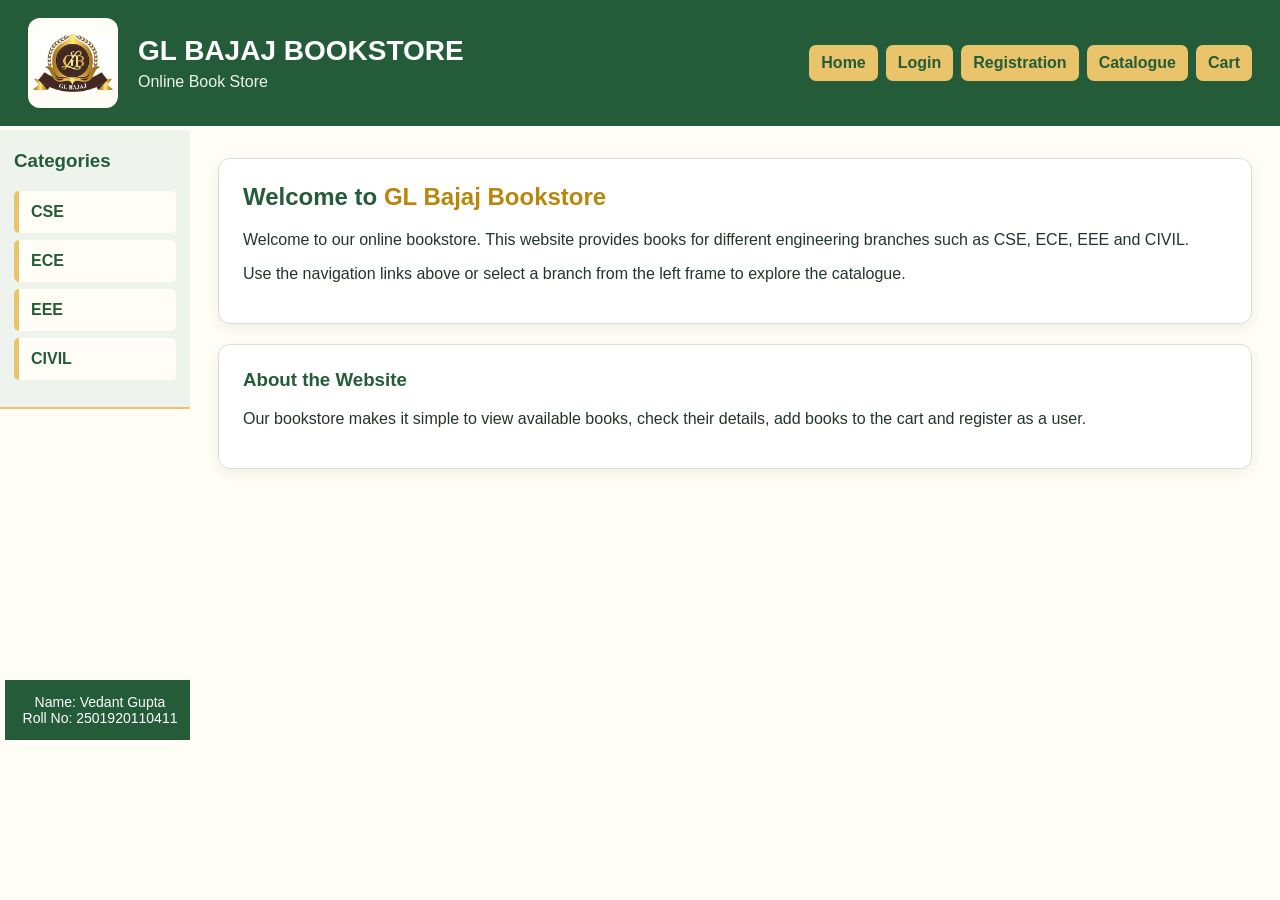
<file: index.html>
<!doctype html>
<html lang="en">
  <head>
    <meta charset="UTF-8" />
    <meta name="viewport" content="width=device-width, initial-scale=1.0" />
    <title>Online Bookstore</title>
    <link rel="stylesheet" href="styles.css" />
  </head>
  <body>
    <iframe
      src="top.html"
      name="topFrame"
      title="Top Frame"
      style="width: 100%; height: 126px; border: 0"
    >
    </iframe>
    <div style="display: grid; grid-template-columns: 190px 1fr">
      <iframe
        src="left.html"
        name="leftFrame"
        title="Left Frame"
        style="width: 100%; height: 100%; min-height: 650px; border: 0"
      ></iframe>
      <iframe
        src="home-content.html"
        name="rightFrame"
        title="Right Frame"
        style="width: 100%; height: 100%; min-height: 650px; border: 0"
      ></iframe>
    </div>
  </body>
</html>
</file>
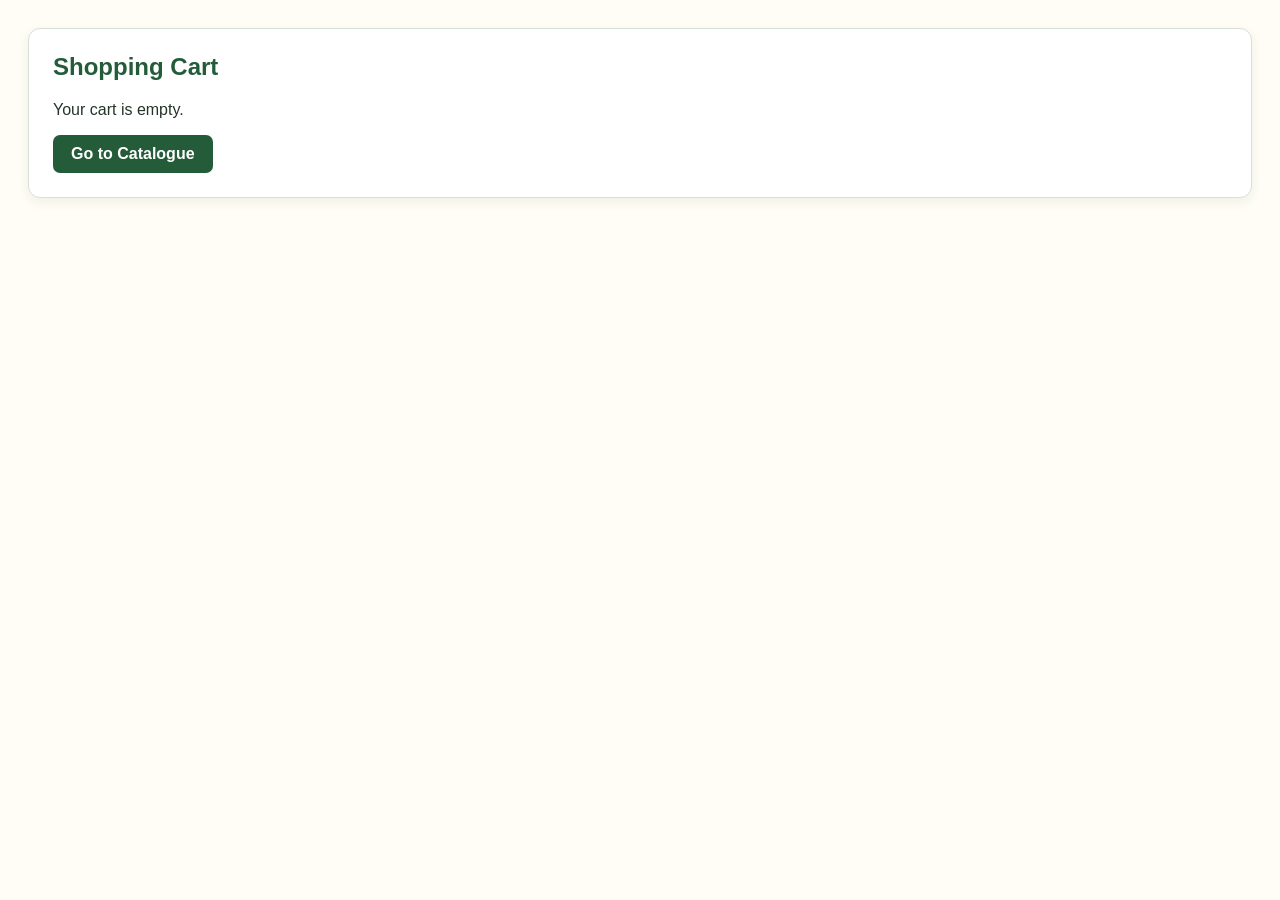
<file: cart.html>
<!doctype html>
<html lang="en">
  <head>
    <meta charset="UTF-8" />

    <meta name="viewport" content="width=device-width, initial-scale=1.0" />

    <title>Cart</title>

    <link rel="stylesheet" href="styles.css" />
  </head>

  <body>
    <main class="content">
      <div class="card">
        <h2>Shopping Cart</h2>

        <div id="cartContent"></div>
      </div>
    </main>

    <script src="script.js"></script>
  </body>
</html>
</file>
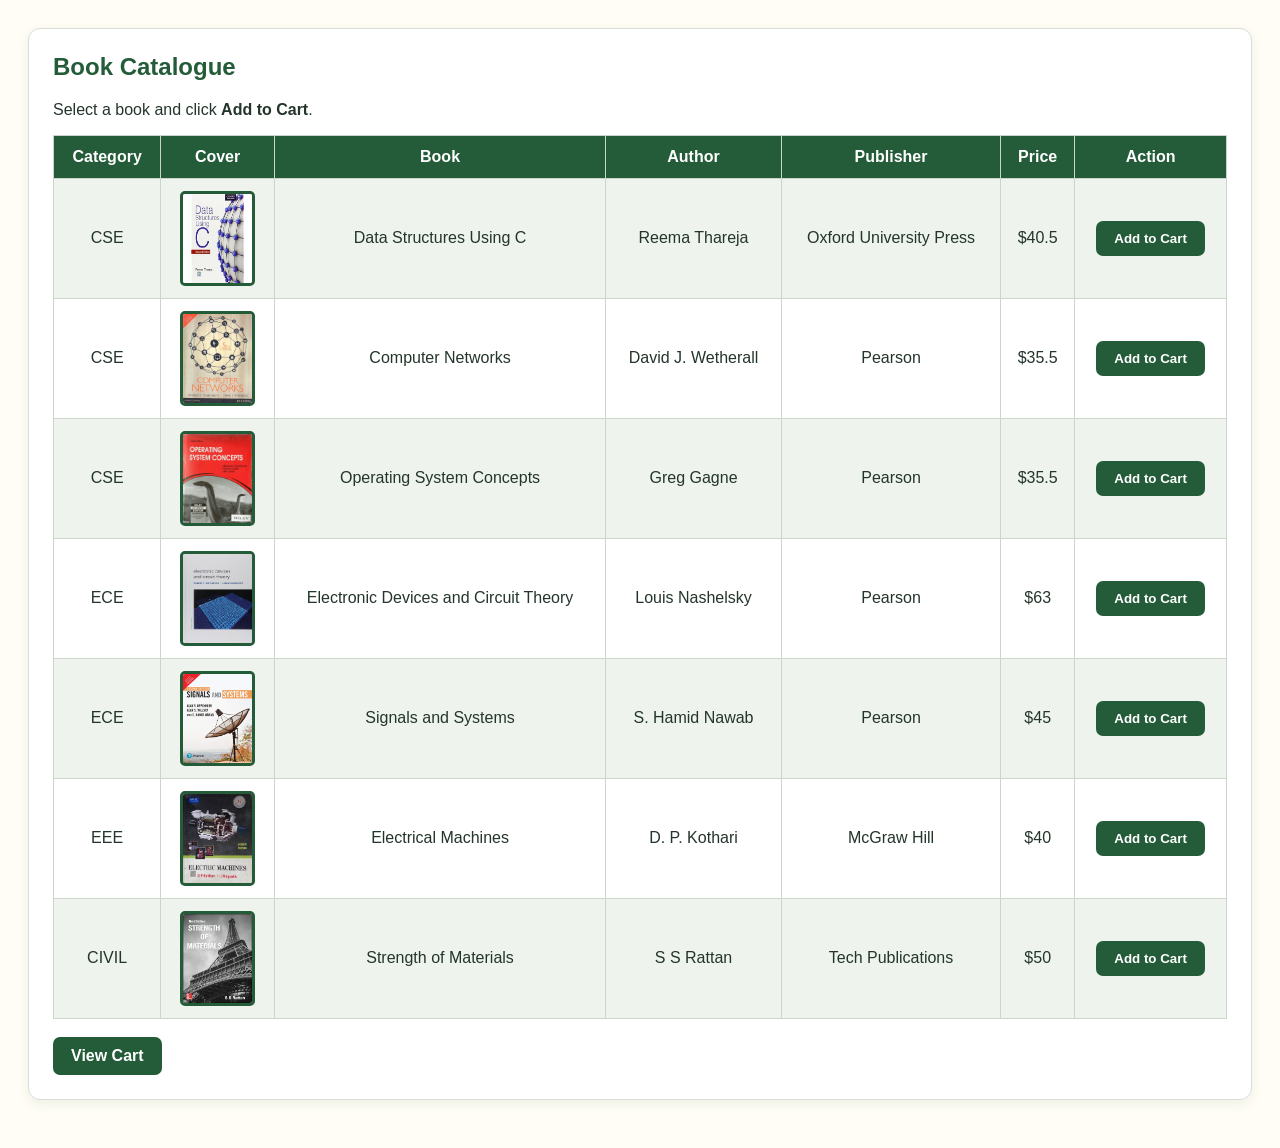
<file: catalogue.html>
<!doctype html>
<html lang="en">
  <head>
    <meta charset="UTF-8" />

    <meta name="viewport" content="width=device-width, initial-scale=1.0" />

    <title>Catalogue</title>

    <link rel="stylesheet" href="styles.css" />
  </head>

  <body>
    <main class="content">
      <div class="card">
        <h2>Book Catalogue</h2>

        <p>
          Select a book and click
          <b>Add to Cart</b>.
        </p>

        <table>
          <tr>
            <th>Category</th>
            <th>Cover</th>
            <th>Book</th>
            <th>Author</th>
            <th>Publisher</th>
            <th>Price</th>
            <th>Action</th>
          </tr>

          <tr id="cse">
            <td>CSE</td>

            <td>
              <img src="BookCovers/cse1.jpg" class="book-cover" alt="book" />
            </td>
            <td>Data Structures Using C</td>
            <td>Reema Thareja</td>
            <td>Oxford University Press</td>
            <td>$40.5</td>
            <td>
              <button
                class="btn"
                onclick="
                  addToCart(
                    'Data Structures Using C',
                    'Reema Thareja',
                    'Oxford University Press',
                    40.5,
                  )
                "
              >
                Add to Cart
              </button>
            </td>
          </tr>

          <tr>
            <td>CSE</td>

            <td>
              <img src="BookCovers/cse2.jpg " class="book-cover" alt="book" />
            </td>
            <td>Computer Networks</td>
            <td>David J. Wetherall</td>
            <td>Pearson</td>
            <td>$35.5</td>
            <td>
              <button
                class="btn"
                onclick="
                  addToCart(
                    'Computer Networks',
                    'David J. Wetherall',
                    'Pearson',
                    35.5,
                  )
                "
              >
                Add to Cart
              </button>
            </td>
          </tr>

          <tr>
            <td>CSE</td>

            <td>
              <img src="BookCovers/cse3.jpg" class="book-cover" alt="book" />
            </td>
            <td>Operating System Concepts</td>
            <td>Greg Gagne</td>
            <td>Pearson</td>
            <td>$35.5</td>
            <td>
              <button
                class="btn"
                onclick="
                  addToCart(
                    'COperating System Concepts',
                    'Greg Gagne',
                    'Wiley',
                    38.5,
                  )
                "
              >
                Add to Cart
              </button>
            </td>
          </tr>

          <tr id="ece">
            <td>ECE</td>

            <td>
              <img src="BookCovers/ece1.jpg" class="book-cover" alt="book" />
            </td>
            <td>Electronic Devices and Circuit Theory</td>
            <td>Louis Nashelsky</td>
            <td>Pearson</td>
            <td>$63</td>
            <td>
              <button
                class="btn"
                onclick="
                  addToCart(
                    'Electronic Devices and Circuit Theory',
                    'Louis Nashelsky',
                    'Pearson',
                    63,
                  )
                "
              >
                Add to Cart
              </button>
            </td>
          </tr>

          <tr id="ece">
            <td>ECE</td>

            <td>
              <img src="BookCovers/ece2.jpg" class="book-cover" alt="book" />
            </td>
            <td>Signals and Systems</td>
            <td>S. Hamid Nawab</td>
            <td>Pearson</td>
            <td>$45</td>
            <td>
              <button
                class="btn"
                onclick="
                  addToCart(
                    'Signals and Systems',
                    'S. Hamid Nawab',
                    'Pearson',
                    45,
                  )
                "
              >
                Add to Cart
              </button>
            </td>
          </tr>

          <tr id="eee">
            <td>EEE</td>

            <td>
              <img src="BookCovers/eee.jpg" class="book-cover" alt="book" />
            </td>
            <td>Electrical Machines</td>
            <td>D. P. Kothari</td>
            <td>McGraw Hill</td>
            <td>$40</td>
            <td>
              <button
                class="btn"
                onclick="
                  addToCart(
                    'Electrical Machines',
                    'D. P. Kotharir',
                    'McGraw Hill',
                    40,
                  )
                "
              >
                Add to Cart
              </button>
            </td>
          </tr>

          <tr id="civil">
            <td>CIVIL</td>
            <td>
              <img src="BookCovers/civil.jpg" class="book-cover" alt="book" />
            </td>
            <td>Strength of Materials</td>
            <td>S S Rattan</td>
            <td>Tech Publications</td>
            <td>$50</td>
            <td>
              <button
                class="btn"
                onclick="
                  addToCart(
                    'Strength of Materials',
                    'S S Rattan',
                    'Laxmi Publicationss',
                    50,
                  )
                "
              >
                Add to Cart
              </button>
            </td>
          </tr>
        </table>

        <br />

        <a class="btn" href="cart.html" target="rightFrame"> View Cart </a>
      </div>
    </main>

    <script src="script.js"></script>
  </body>
</html>
</file>
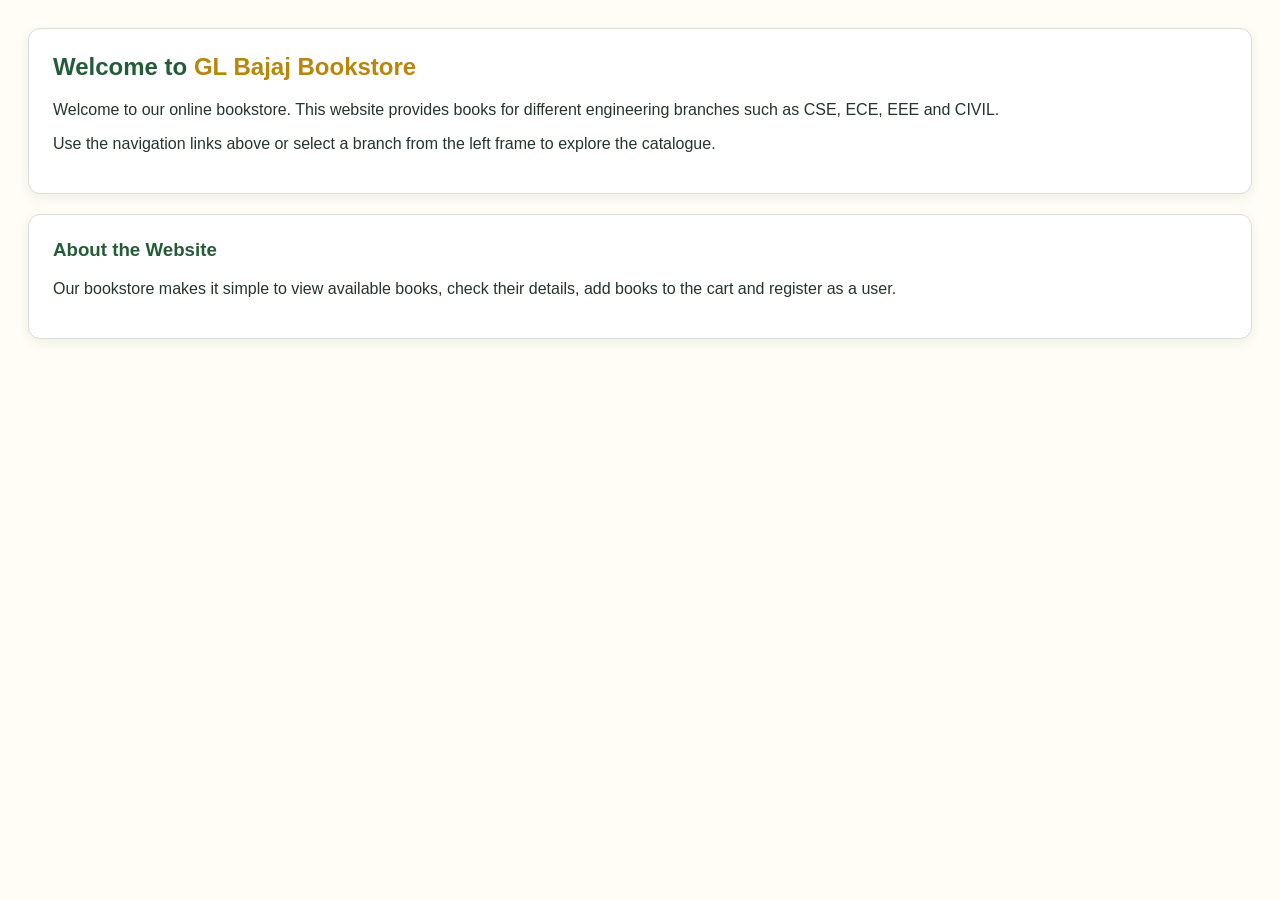
<file: home-content.html>
<!doctype html>
<html lang="en">
  <head>
    <meta charset="UTF-8" />
    <title>Home Content</title>
    <link rel="stylesheet" href="styles.css" />
  </head>
  <body>
    <main class="content">
      <div class="card">
        <h2>Welcome to <span class="gold">GL Bajaj Bookstore</span></h2>
        <p>
          Welcome to our online bookstore. This website provides books for
          different engineering branches such as CSE, ECE, EEE and CIVIL.
        </p>
        <p>
          Use the navigation links above or select a branch from the left frame
          to explore the catalogue.
        </p>
      </div>
      <div class="card">
        <h3>About the Website</h3>
        <p>
          Our bookstore makes it simple to view available books, check their
          details, add books to the cart and register as a user.
        </p>
      </div>
    </main>
  </body>
</html>
</file>
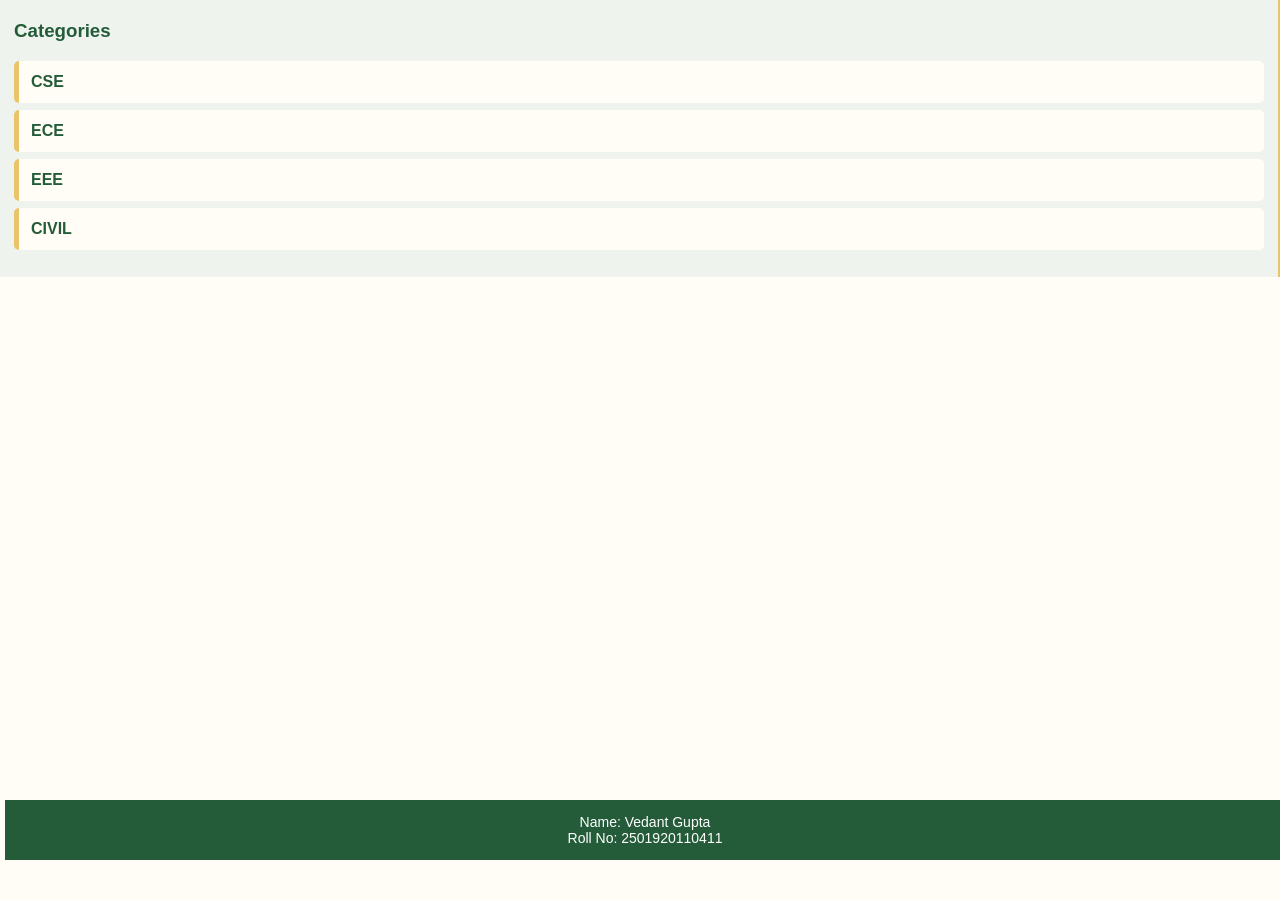
<file: left.html>
<!doctype html>
<html lang="en">
  <head>
    <meta charset="UTF-8" />
    <title>Left Frame</title>
    <link rel="stylesheet" href="styles.css" />
  </head>
  <body>
    <aside class="sidebar">
      <h3>Categories</h3>
      <a href="catalogue.html#cse" target="rightFrame">CSE</a>
      <a href="catalogue.html#ece" target="rightFrame">ECE</a>
      <a href="catalogue.html#eee" target="rightFrame">EEE</a>
      <a href="catalogue.html#civil" target="rightFrame">CIVIL</a>
    </aside>
    <footer class="footer">
      <p>Name: Vedant Gupta <br />Roll No: 2501920110411</p>
    </footer>
  </body>
</html>
</file>
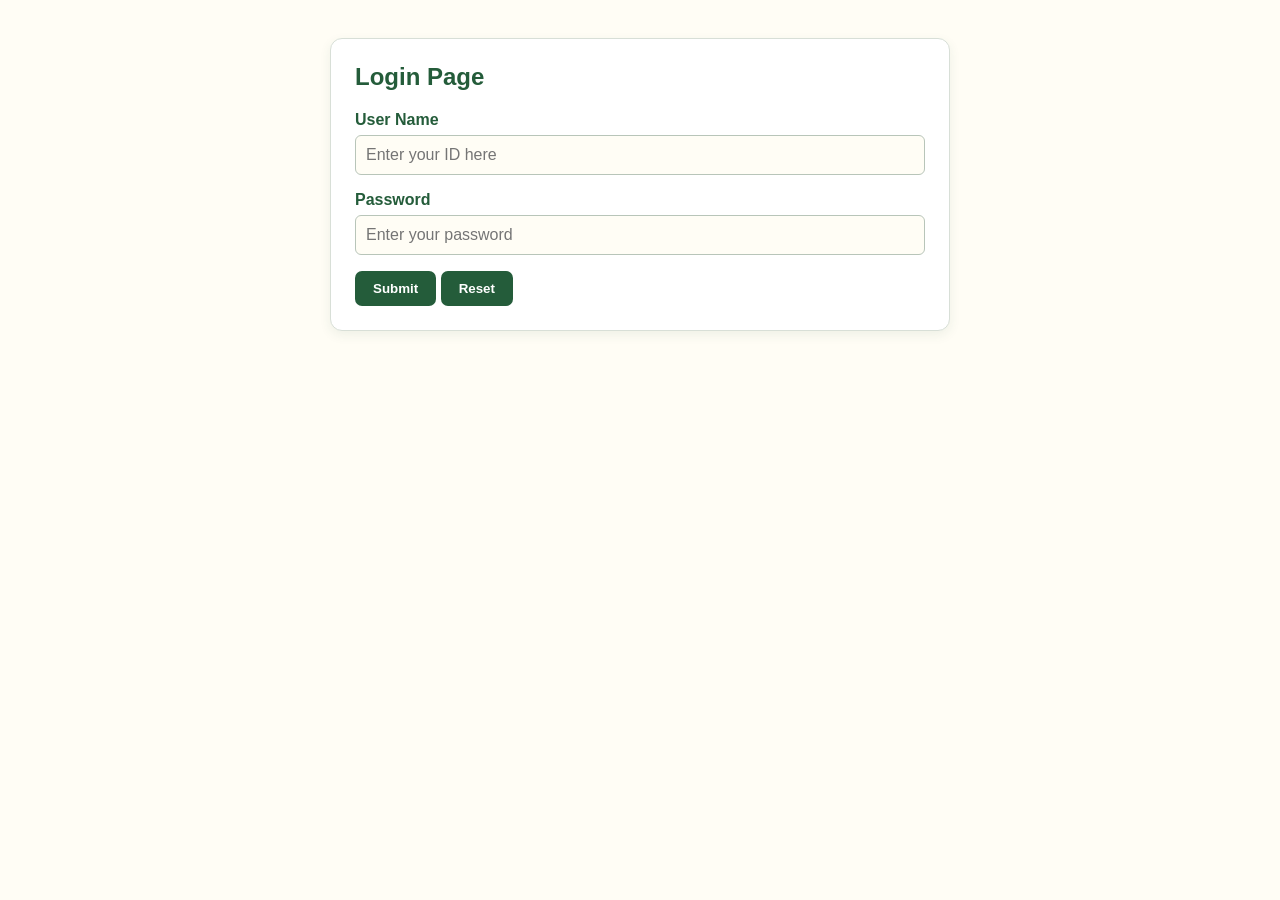
<file: login.html>
<!doctype html>
<html lang="en">
  <head>
    <meta charset="UTF-8" />
    <meta name="viewport" content="width=device-width, initial-scale=1.0" />
    <title>Login</title>
    <link rel="stylesheet" href="styles.css" />
  </head>
  <body>
    <main class="content">
      <div class="card form-box">
        <h2>Login Page</h2>
        <form>
          <div class="form-group">
            <label for="loginId">User Name</label>
            <input type="text" id="loginId" placeholder="Enter your ID here" />
          </div>
          <div class="form-group">
            <label for="password">Password</label>
            <input
              type="password"
              id="password"
              placeholder="Enter your password"
            />
          </div>
          <button class="btn" type="submit">Submit</button>
          <button class="btn" type="reset">Reset</button>
        </form>
      </div>
    </main>
  </body>
</html>
</file>
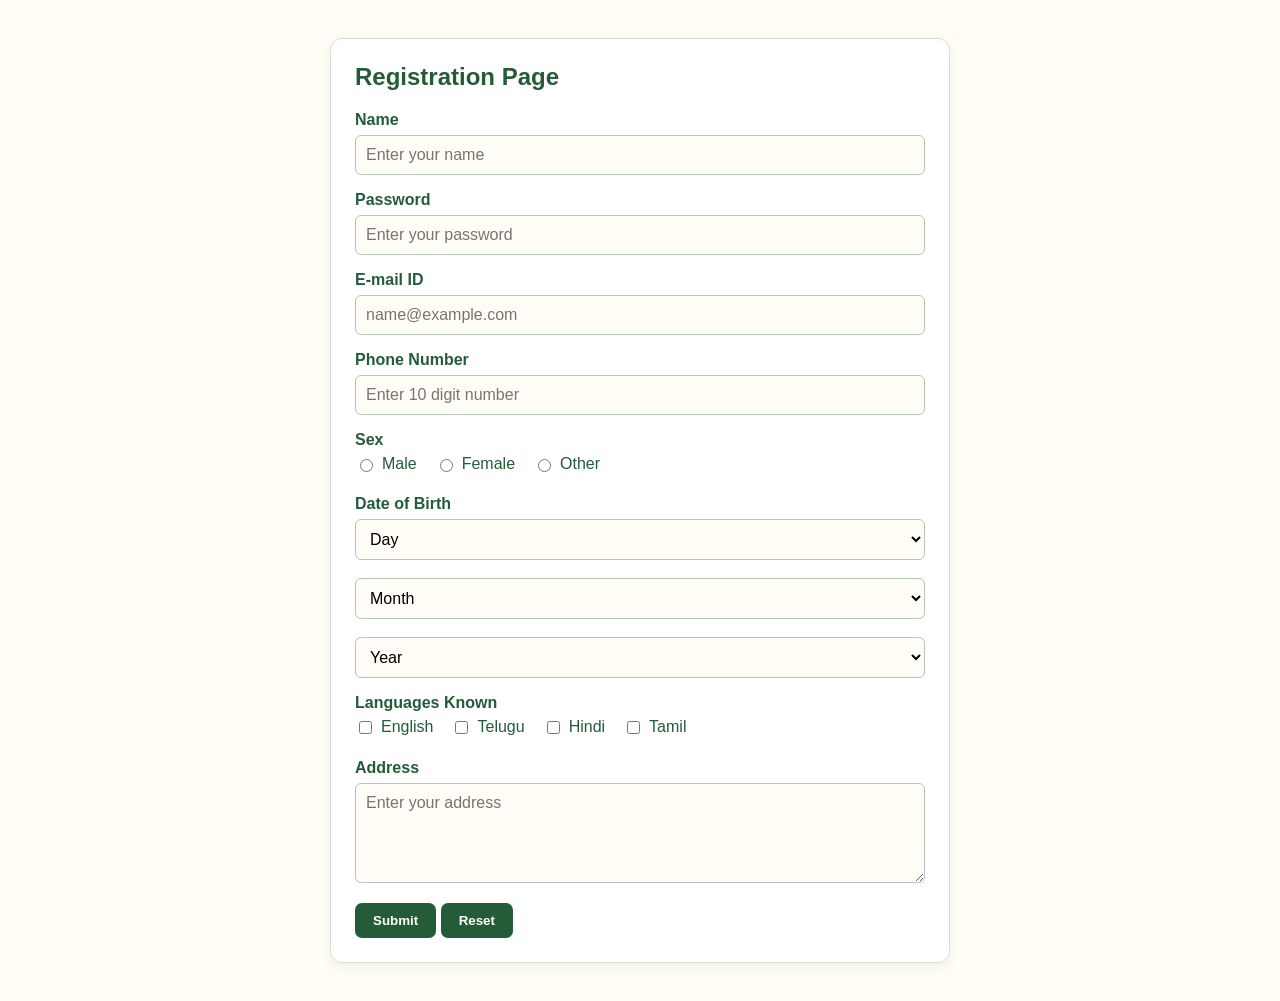
<file: registration.html>
<!doctype html>
<html lang="en">
  <head>
    <meta charset="UTF-8" />
    <meta name="viewport" content="width=device-width, initial-scale=1.0" />
    <title>Registration</title>
    <link rel="stylesheet" href="styles.css" />
  </head>
  <body>
    <main class="content">
      <div class="card form-box">
        <h2>Registration Page</h2>
        <form id="registrationForm" onsubmit="return validateRegistration();">
          <div class="form-group">
            <label for="name">Name</label>
            <input type="text" id="name" placeholder="Enter your name" />
          </div>
          <div class="form-group">
            <label for="regPassword">Password</label>
            <input
              type="password"
              id="regPassword"
              placeholder="Enter your password"
            />
          </div>
          <div class="form-group">
            <label for="email">E-mail ID</label>
            <input type="email" id="email" placeholder="name@example.com" />
          </div>
          <div class="form-group">
            <label for="phone">Phone Number</label>
            <input type="tel" id="phone" placeholder="Enter 10 digit number" />
          </div>
          <div class="form-group">
            <label>Sex</label>
            <div class="inline">
              <label><input type="radio" name="sex" value="male" /> Male</label>
              <label
                ><input type="radio" name="sex" value="female" /> Female</label
              >
              <label
                ><input type="radio" name="sex" value="other" /> Other</label
              >
            </div>
          </div>
          <div class="form-group">
            <label>Date of Birth</label>
            <div class="inline">
              <select>
                <option>Day</option>
                <option>1</option>
                <option>2</option>
                <option>3</option>
                <option>4</option>
                <option>5</option>
                <option>6</option>
                <option>7</option>
                <option>8</option>
                <option>9</option>
                <option>10</option>
                <option>11</option>
                <option>12</option>
                <option>13</option>
                <option>14</option>
                <option>15</option>
                <option>16</option>
                <option>17</option>
                <option>18</option>
                <option>19</option>
                <option>20</option>
                <option>21</option>
                <option>22</option>
                <option>23</option>
                <option>24</option>
                <option>25</option>
                <option>26</option>
                <option>27</option>
                <option>28</option>
                <option>29</option>
                <option>30</option>
                <option>31</option>
              </select>
              <select>
                <option>Month</option>
                <option>January</option>
                <option>February</option>
                <option>March</option>
                <option>April</option>
                <option>May</option>
                <option>June</option>
                <option>July</option>
                <option>August</option>
                <option>September</option>
                <option>October</option>
                <option>November</option>
                <option>December</option>
              </select>
              <select>
                <option>Year</option>
                <option>2005</option>
                <option>2006</option>
                <option>2007</option>
                <option>2008</option>
              </select>
            </div>
          </div>
          <div class="form-group">
            <label>Languages Known</label>
            <div class="inline">
              <label
                ><input type="checkbox" name="language" value="english" />
                English</label
              >
              <label
                ><input type="checkbox" name="language" value="telugu" />
                Telugu</label
              >
              <label
                ><input type="checkbox" name="language" value="hindi" />
                Hindi</label
              >
              <label
                ><input type="checkbox" name="language" value="tamil" />
                Tamil</label
              >
            </div>
          </div>
          <div class="form-group">
            <label for="address">Address</label>
            <textarea id="address" placeholder="Enter your address"></textarea>
          </div>
          <button class="btn" type="submit">Submit</button>
          <button class="btn" type="reset">Reset</button>
        </form>
      </div>
    </main>
    <script src="script.js"></script>
  </body>
</html>
</file>
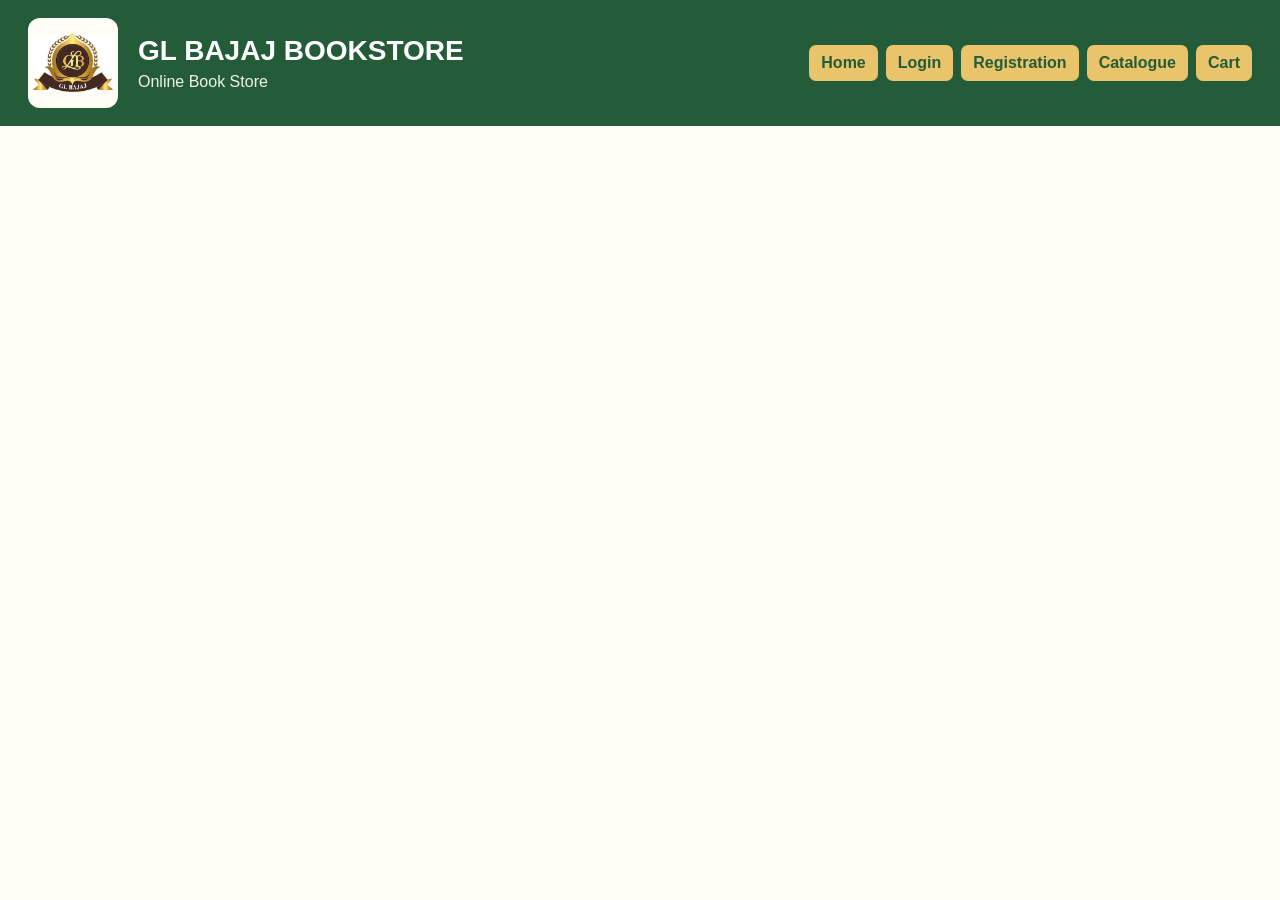
<file: top.html>
<!doctype html>
<html lang="en">
  <head>
    <meta charset="UTF-8" />
    <title>Top Frame</title>
    <link rel="stylesheet" href="styles.css" />
  </head>
  <body>
    <header class="header">
      <img src="GLlogo.jpg" alt="college logo" class="college-logo" />
      <div>
        <h1>GL BAJAJ BOOKSTORE</h1>
        <p>Online Book Store</p>
      </div>
      <nav class="top-links">
        <a href="home-content.html" target="rightFrame">Home</a>
        <a href="login.html" target="rightFrame">Login</a>
        <a href="registration.html" target="rightFrame">Registration</a>
        <a href="catalogue.html" target="rightFrame">Catalogue</a>
        <a href="cart.html" target="rightFrame">Cart</a>
      </nav>
    </header>
  </body>
</html>
</file>
<file: styles.css>
* {
  box-sizing: border-box;
}

body {
  margin: 0;
  font-family: Arial, Helvetica, sans-serif;
  background: #fffdf5;
  color: #24352a;
}

a {
  color: #245c3a;
  text-decoration: none;
}

a:hover {
  color: #b8860b;
}

.page {
  width: 100%;
  min-height: 100vh;
}

.header {
  background: #245c3a;
  color: white;
  padding: 18px 28px;
  display: flex;
  align-items: center;
  gap: 20px;
}

.college-logo {
  width: 90px;
  height: 90px;
  object-fit: contain;
  background: #fffdf5;
  border-radius: 12px;
  padding: 5px;
}

.header h1 {
  margin: 0 0 6px;
  font-size: 28px;
}

.header p {
  margin: 0;
  color: #eef4ed;
}

.top-links {
  margin-left: auto;
  display: flex;
  flex-wrap: wrap;
  gap: 8px;
}

.top-links a {
  color: #245c3a;
  background: #e9c46a;
  padding: 9px 12px;
  border-radius: 7px;
  font-weight: bold;
}

.top-links a:hover {
  background: #fffdf5;
  color: #245c3a;
}

.layout {
  display: grid;
  grid-template-columns: 190px 1fr;
  min-height: calc(100vh - 126px);
}

.sidebar {
  background: #eef4ed;
  border-right: 2px solid #e9c46a;
  padding: 20px 14px;
}

.sidebar h3 {
  color: #245c3a;
  margin-top: 0;
}

.sidebar a {
  display: block;
  padding: 12px;
  margin: 7px 0;
  background: #fffdf5;
  border-left: 5px solid #e9c46a;
  border-radius: 5px;
  font-weight: bold;
}

.sidebar a:hover {
  background: #e9c46a;
}

.footer {
  position: fixed;
  bottom: 40px;
  left: 5px;
  width: 100%;
  text-align: center;
  padding: 10px;
}

.content {
  padding: 28px;
}

.card {
  background: white;
  border: 1px solid #d8dfd7;
  border-radius: 12px;
  padding: 24px;
  box-shadow: 0 4px 12px rgba(36, 92, 58, 0.08);
  margin-bottom: 20px;
}

.card h2,
.card h3 {
  color: #245c3a;
  margin-top: 0;
}

.gold {
  color: #b8860b;
}

.footer {
  background: #245c3a;
  color: white;
  text-align: center;
  padding: 10px;
}

.footer p {
  margin: 0;
  font-size: 14px;
}

.btn {
  display: inline-block;
  border: 0;
  background: #245c3a;
  color: white;
  padding: 10px 18px;
  border-radius: 7px;
  cursor: pointer;
  font-weight: bold;
}

.btn:hover {
  background: #b8860b;
}

.form-box {
  max-width: 620px;
  margin: 10px auto;
}

.form-group {
  margin-bottom: 16px;
}

label {
  display: block;
  margin-bottom: 6px;
  font-weight: bold;
  color: #245c3a;
}

input,
select,
textarea {
  width: 100%;
  padding: 10px;
  border: 1px solid #b8c5b9;
  border-radius: 6px;
  font: inherit;
  background: #fffdf5;
}

textarea {
  min-height: 100px;
  resize: vertical;
}

.inline {
  display: flex;
  gap: 18px;
  flex-wrap: wrap;
}

.inline label {
  display: inline-flex;
  align-items: center;
  gap: 6px;
  font-weight: normal;
}

.inline input {
  width: auto;
}

table {
  width: 100%;
  border-collapse: collapse;
  background: white;
}

th {
  background: #245c3a;
  color: white;
}

th,
td {
  border: 1px solid #cbd5cc;
  padding: 12px;
  text-align: center;
}

tr:nth-child(even) {
  background: #eef4ed;
}

.book-cover {
  width: 75px;
  height: 95px;
  margin: auto;
  background: #e9c46a;
  color: #245c3a;
  border: 3px solid #245c3a;
  display: flex;
  align-items: center;
  justify-content: center;
  font-weight: bold;
  border-radius: 5px;
}

.message {
  padding: 12px;
  background: #eef4ed;
  border-left: 5px solid #e9c46a;
  margin-bottom: 18px;
}

.footer {
  text-align: center;
  padding: 14px;
  background: #245c3a;
  color: white;
}

@media (max-width: 800px) {
  .header {
    flex-wrap: wrap;
  }

  .top-links {
    margin-left: 0;
    width: 100%;
  }

  .layout {
    grid-template-columns: 1fr;
  }

  .sidebar {
    border-right: 0;
    border-bottom: 2px solid #e9c46a;
  }
}
</file>
